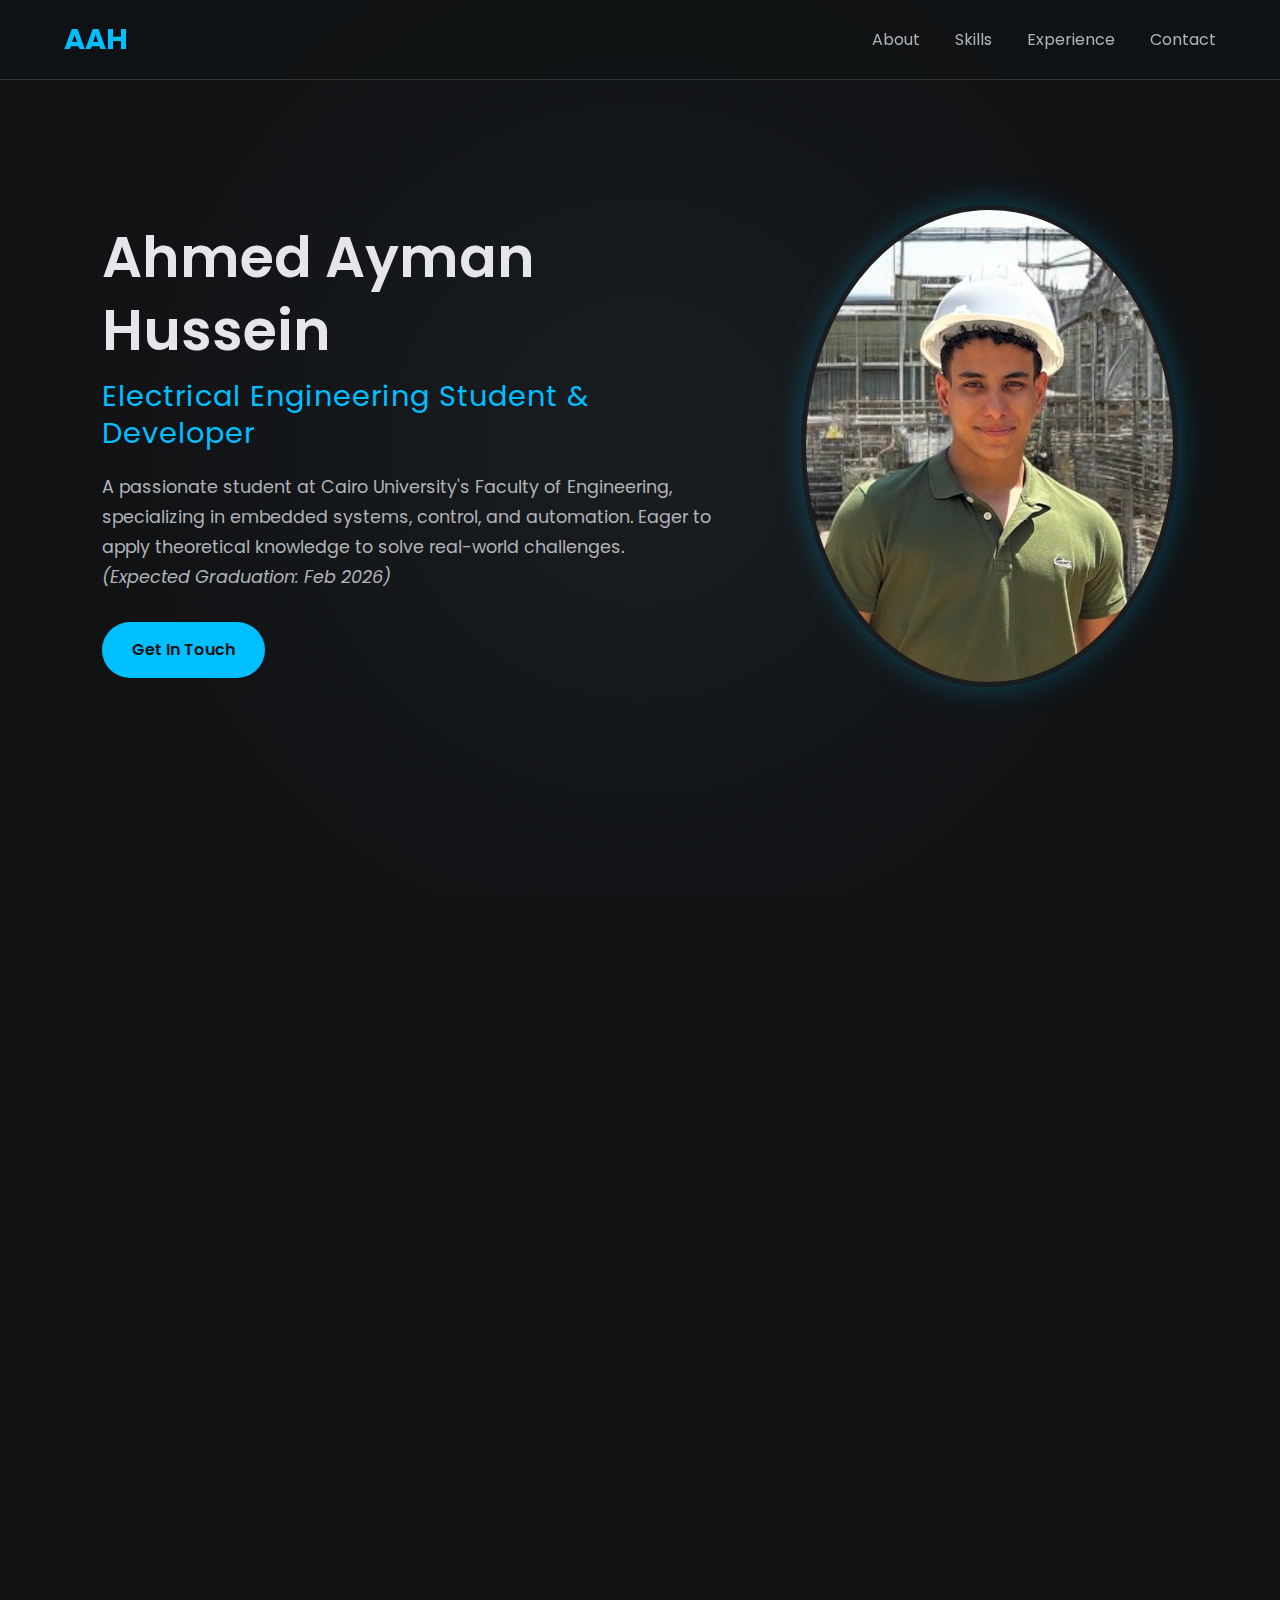
<file: index.html>
<!DOCTYPE html>
<html lang="en">
<head>
    <meta charset="UTF-8">
    <meta name="viewport" content="width=device-width, initial-scale=1.0">
    <title>Ahmed Ayman Hussein | Portfolio</title>
    <link rel="stylesheet" href="style.css">
    <link rel="preconnect" href="https://fonts.googleapis.com">
    <link rel="preconnect" href="https://fonts.gstatic.com" crossorigin>
    <link href="https://fonts.googleapis.com/css2?family=Poppins:wght@300;400;600;700&display=swap" rel="stylesheet">
</head>
<body>

    <header>
        <nav>
            <div class="logo">AAH</div>
            <ul class="nav-links">
                <li><a href="#about">About</a></li>
                <li><a href="#skills">Skills</a></li>
                <li><a href="#experience">Experience</a></li>
                <li><a href="#contact">Contact</a></li>
            </ul>
        </nav>
    </header>

    <main>
        <section id="about">
            <div class="hero-container">
                <div class="hero-text">
                    <h1>Ahmed Ayman Hussein</h1>
                    <h2>Electrical Engineering Student & Developer</h2>
                    <p>
                        A passionate student at Cairo University's Faculty of Engineering, specializing in embedded systems, control, and automation. Eager to apply theoretical knowledge to solve real-world challenges.
                        <br><em>(Expected Graduation: Feb 2026)</em>
                    </p>
                    <a href="#contact" class="cta-button">Get In Touch</a>
                </div>
                <div class="hero-image">
                    <img src="./AAH.jpg" alt="Ahmed Ayman Hussein">
                </div>
            </div>
        </section>

        <section id="skills">
            <h2>Core Competencies</h2>
            <div class="skills-grid">
                <div class="skill-card">
                    <div class="skill-icon">
                        <svg xmlns="http://www.w3.org/2000/svg" viewBox="0 0 24 24" fill="currentColor"><path d="M14 2H6a2 2 0 0 0-2 2v16a2 2 0 0 0 2 2h12a2 2 0 0 0 2-2V8l-6-6zM6 20V4h7v5h5v11H6z"></path><path d="M8 14h3v-3h2v3h3v2h-3v3h-2v-3H8v-2z"></path></svg>
                    </div>
                    <h3>Embedded Systems</h3>
                    <p>STM32, ESP32, Arduino</p>
                </div>
                <div class="skill-card">
                    <div class="skill-icon">
                         <svg xmlns="http://www.w3.org/2000/svg" viewBox="0 0 24 24" fill="currentColor"><path d="M13.2 6.8 12 6l-1.2.8L12 2zm0 10.4L12 18l-1.2-.8L12 22zm4.6-7.3L17 9.1l.8 1.2-4.4 2.5-4.4-2.5.8-1.2-1-1.4L2 12l10 6 10-6-6.8-3.9z"></path></svg>
                    </div>
                    <h3>Control Systems</h3>
                    <p>System design & motor control</p>
                </div>
                 <div class="skill-card">
                    <div class="skill-icon">
                        <svg xmlns="http://www.w3.org/2000/svg" viewBox="0 0 24 24" fill="currentColor"><path d="m14 6-4 12h2l4-12h-2z"></path><path d="M6 6h2l-2 12H4L6 6zm12 0h2l-2 12h-2l2-12z"></path></svg>
                    </div>
                    <h3>Python Programming</h3>
                    <p>Scripting, Automation, AI</p>
                </div>
                <div class="skill-card">
                    <div class="skill-icon">
                        <svg xmlns="http://www.w3.org/2000/svg" viewBox="0 0 24 24" fill="currentColor"><path d="M20 18H4V6h16v12zM6 8v8h12V8H6zm2 2h8v2H8v-2zm0 4h4v2H8v-2z"></path></svg>
                    </div>
                    <h3>System Modeling</h3>
                    <p>MATLAB & Simulink</p>
                </div>
                <div class="skill-card">
                    <div class="skill-icon">
                        <svg xmlns="http://www.w3.org/2000/svg" viewBox="0 0 24 24" fill="currentColor"><path d="M7.41 15.41 12 10.83l4.59 4.58L18 14l-6-6-6 6 1.41 1.41z"></path></svg>
                    </div>
                    <h3>Web Development</h3>
                    <p>HTML, CSS, JavaScript</p>
                </div>
            </div>
        </section>

        <section id="experience">
            <h2>Experience & Projects</h2>
             <div class="timeline">
                <div class="timeline-item project">
                    <h3>Ongoing Graduation Project 2025-</h3>
                    <h4>Voice-Controlled Targeting & Shooting Robot</h4>
                    <p>Developing a sophisticated robot that utilizes AI for speech recognition and computer vision for image processing to identify and target objects based on voice commands.</p>
                </div>

                <div class="timeline-item">
                    <h3>Training at Unionaire 2025</h3>
                    <p>Learned about manufacturing processes, electrical control systems, and maintenance engineering.</p>
                </div>
                <div class="timeline-item">
                    <h3>Internship at Ezz Steel 2024</h3>
                    <p>Acquired hands-on industrial experience in a major manufacturing environment.</p>
                </div>
                <div class="timeline-item">
                    <h3>Training at Arab Contractors 2024</h3>
                    <p>Gained exposure to large-scale electrical infrastructure projects.</p>
                </div>
                <div class="timeline-item">
                    <h3>Training at North Cairo Electricity Distribution Co. 2024</h3>
                    <p>Worked on electrical grids, transformers, meters, protection, and solar systems.</p>
                </div>
            </div>
        </section>
        
        <section id="hobbies">
            <h2>Hobbies & Interests</h2>
            <div class="hobbies-container">
                <p>Beyond my academic and professional work, I'm passionate about building and programming my own embedded systems projects. I love experimenting with AI, automation, and creating smart control systems from the ground up.</p>
            </div>
        </section>
    </main>

    <footer id="contact">
        <h2>Contact Me</h2>
        <p>Feel free to reach out for collaborations or freelance opportunities!</p>
        <div class="contact-info">
            <a href="mailto:your.email@example.com" class="contact-link">Email Me</a>
            <a href="#" class="contact-link">LinkedIn</a>
            <a href="#" class="contact-link">GitHub</a>
        </div>
        <p class="copyright">&copy; 2025 Ahmed Ayman Hussein. All rights reserved.</p>
    </footer>

    <script src="script.js"></script>
</body>
</html>
</file>
<file: style.css>
/* --- General Styling & Variables --- */
:root {
    --primary-color: #00bfff; /* Deep Sky Blue */
    --accent-color: #ffaa00; /* A warm accent for projects */
    --background-dark: #101214;
    --background-light: #1a1d20;
    --text-color: #e4e6eb;
    --text-muted: #b0b3b8;
    --border-color: #333;
}

* {
    margin: 0;
    padding: 0;
    box-sizing: border-box;
}

html {
    scroll-behavior: smooth;
}

body {
    font-family: 'Poppins', sans-serif;
    background-color: var(--background-dark);
    color: var(--text-color);
    line-height: 1.7;
}

h1, h2, h3, h4 {
    line-height: 1.3;
    color: var(--text-color);
    font-weight: 600;
}

h2 {
    text-align: center;
    font-size: 2.8rem;
    margin-bottom: 50px;
    letter-spacing: 1px;
}

section {
    padding: 100px 8%;
    overflow: hidden; /* For animations */
}

a {
    color: var(--primary-color);
    text-decoration: none;
}

/* --- Header & Navigation --- */
header {
    background-color: rgba(16, 18, 20, 0.7);
    backdrop-filter: blur(10px);
    padding: 15px 5%;
    position: fixed;
    width: 100%;
    top: 0;
    z-index: 1000;
    border-bottom: 1px solid var(--border-color);
}

nav {
    display: flex;
    justify-content: space-between;
    align-items: center;
}

nav .logo {
    font-size: 1.8rem;
    font-weight: 700;
    color: var(--primary-color);
}

nav .nav-links {
    list-style: none;
    display: flex;
    gap: 35px;
}

nav .nav-links a {
    color: var(--text-muted);
    font-weight: 400;
    transition: color 0.3s ease;
}

nav .nav-links a:hover {
    color: var(--primary-color);
}

/* --- About / Hero Section --- */
#about {
    min-height: 100vh;
    display: flex;
    align-items: center;
    justify-content: center;
    background: radial-gradient(circle, var(--background-light) 0%, var(--background-dark) 70%);
}

.hero-container {
    display: flex;
    align-items: center;
    justify-content: space-between;
    gap: 50px;
    max-width: 1200px;
}

.hero-text {
    max-width: 60%;
}

.hero-text h1 {
    font-size: 3.5rem;
    margin-bottom: 10px;
}

.hero-text h2 {
    font-size: 1.8rem;
    color: var(--primary-color);
    margin-bottom: 20px;
    font-weight: 400;
    text-align: left;
}

.hero-text p {
    font-size: 1.1rem;
    color: var(--text-muted);
    margin-bottom: 30px;
}

.hero-image {
    max-width: 35%;
    flex-shrink: 0;
}

.hero-image img {
    width: 100%;
    border-radius: 50%;
    border: 5px solid var(--background-light);
    box-shadow: 0 0 30px rgba(0, 191, 255, 0.3);
}

.cta-button {
    display: inline-block;
    background-color: var(--primary-color);
    color: var(--background-dark);
    padding: 14px 30px;
    border-radius: 50px;
    font-weight: 600;
    transition: transform 0.3s ease, box-shadow 0.3s ease;
}

.cta-button:hover {
    transform: translateY(-5px);
    box-shadow: 0 10px 20px rgba(0, 191, 255, 0.2);
}

/* --- Skills Section --- */
#skills {
    background-color: var(--background-light);
}

.skills-grid {
    display: grid;
    grid-template-columns: repeat(auto-fit, minmax(250px, 1fr));
    gap: 30px;
    max-width: 1300px;
    margin: 0 auto;
}

.skill-card {
    background-color: var(--background-dark);
    padding: 35px 30px;
    border-radius: 10px;
    text-align: center;
    border: 1px solid transparent;
    transition: transform 0.3s ease, border-color 0.3s ease;
}

.skill-card:hover {
    transform: translateY(-10px);
    border-color: var(--primary-color);
}

.skill-icon {
    height: 50px;
    width: 50px;
    margin: 0 auto 20px;
    color: var(--primary-color);
}

.skill-icon svg {
    width: 100%;
    height: 100%;
}

.skill-card h3 {
    font-size: 1.2rem;
    margin-bottom: 10px;
}
.skill-card p {
    color: var(--text-muted);
}

/* --- Experience Timeline Section --- */
.timeline {
    position: relative;
    max-width: 900px;
    margin: 0 auto;
}

.timeline::after {
    content: '';
    position: absolute;
    width: 4px;
    background-color: var(--background-light);
    top: 0;
    bottom: 0;
    left: 50%;
    margin-left: -2px;
}

.timeline-item {
    padding: 10px 40px;
    position: relative;
    background-color: inherit;
    width: 50%;
}

/* The circle on the timeline */
.timeline-item::after {
    content: '';
    position: absolute;
    width: 20px;
    height: 20px;
    right: -10px;
    background-color: var(--background-dark);
    border: 4px solid var(--primary-color);
    top: 25px;
    border-radius: 50%;
    z-index: 1;
}

.timeline-item.project::after {
    border-color: var(--accent-color);
}

/* Place containers to the left */
.timeline-item:nth-child(odd) {
    left: 0;
    padding-right: 70px;
}

/* Place containers to the right */
.timeline-item:nth-child(even) {
    left: 50%;
    padding-left: 70px;
}

/* Fix the circle for right containers */
.timeline-item:nth-child(even)::after {
    left: -10px;
}

/* The actual content */
.timeline-item h3 {
    font-size: 1.4rem;
    color: var(--primary-color);
    margin-bottom: 5px;
}
.timeline-item.project h3 { color: var(--accent-color); }
.timeline-item h4 {
    color: var(--text-muted);
    font-weight: 400;
    font-style: italic;
    margin-bottom: 10px;
}

/* --- Hobbies Section --- */
#hobbies {
    background-color: var(--background-light);
}
.hobbies-container {
    max-width: 800px;
    margin: 0 auto;
    text-align: center;
    font-size: 1.1rem;
    color: var(--text-muted);
}

/* --- Footer --- */
footer {
    background-color: #0a0a0a;
    text-align: center;
    padding: 60px 5%;
}

.contact-info {
    display: flex;
    justify-content: center;
    gap: 20px;
    margin: 30px 0;
}

.contact-link {
    border: 1px solid var(--border-color);
    padding: 10px 20px;
    border-radius: 50px;
    transition: background-color 0.3s, border-color 0.3s;
}

.contact-link:hover {
    background-color: var(--primary-color);
    border-color: var(--primary-color);
    color: var(--background-dark);
}

.copyright {
    margin-top: 30px;
    font-size: 0.9rem;
    color: var(--text-muted);
}

/* --- Responsive Design --- */
@media (max-width: 992px) {
    .hero-container {
        flex-direction: column-reverse;
        text-align: center;
    }
    .hero-text, .hero-image {
        max-width: 80%;
    }
    .hero-text h2 {
        text-align: center;
    }
}

@media (max-width: 768px) {
    h1 { font-size: 2.5rem; }
    h2 { font-size: 2rem; }
    section { padding: 80px 5%; }

    nav .nav-links { display: none; } /* Consider adding a hamburger menu for mobile */

    /* Timeline adjustments for mobile */
    .timeline::after { left: 20px; }
    .timeline-item { width: 100%; padding-left: 70px; padding-right: 25px; }
    .timeline-item:nth-child(odd), .timeline-item:nth-child(even) { left: 0; }
    .timeline-item::after { left: 10px; }
}
</file>
